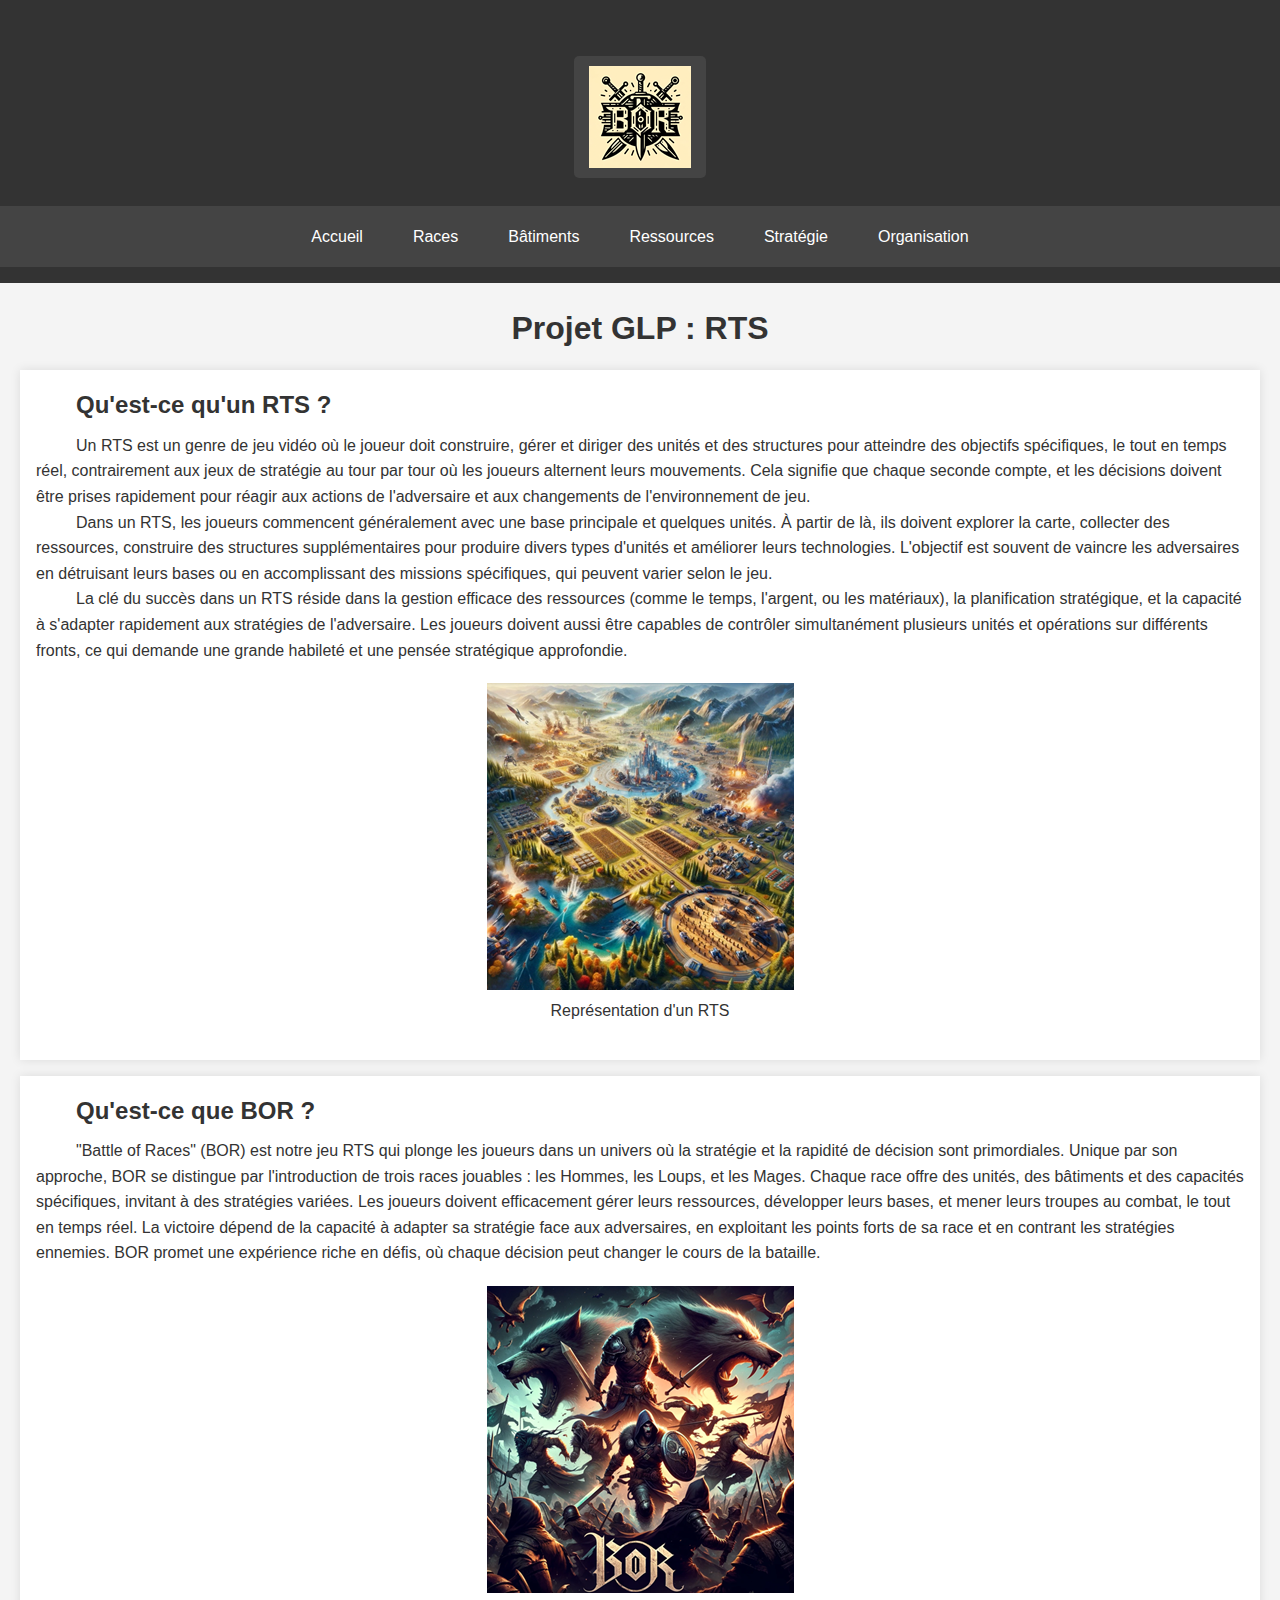
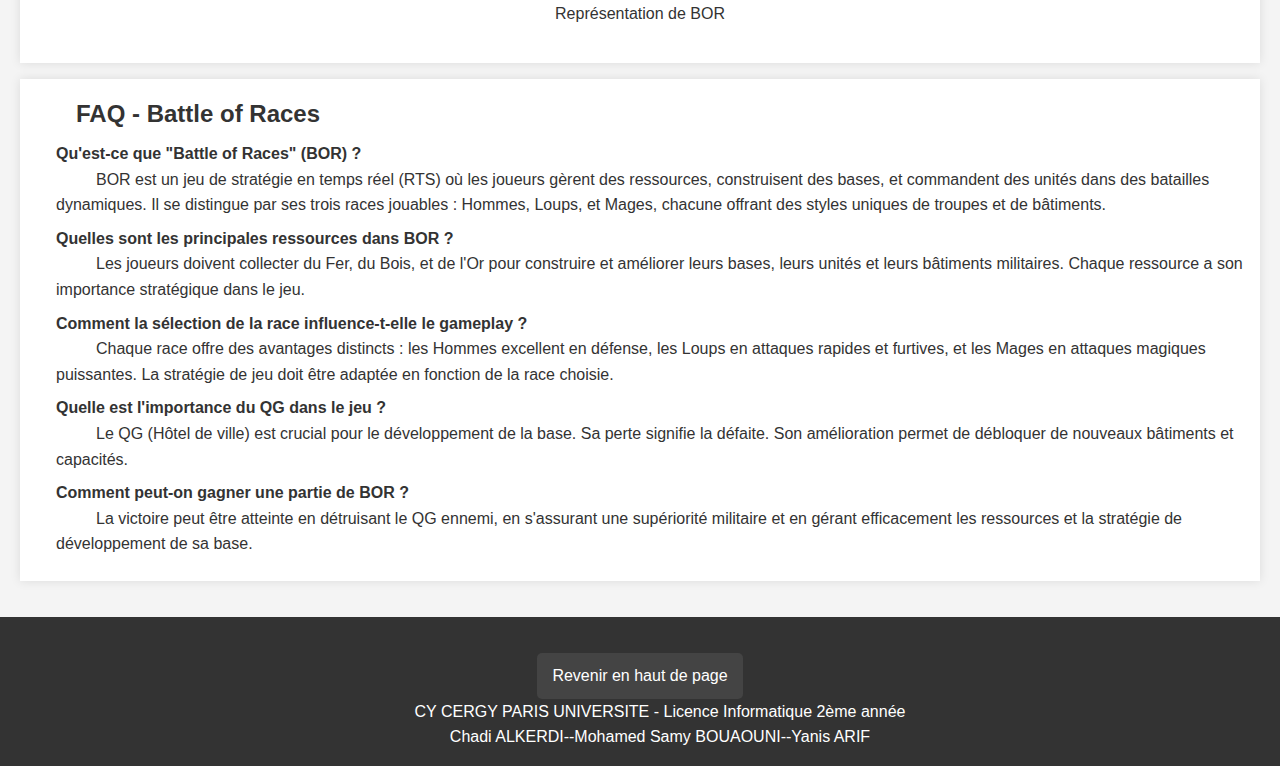
<file: index.html>
<!DOCTYPE html>
<html lang="fr">
<head>
    <meta charset="UTF-8"/>
    <meta name="viewport" content="width=device-width, initial-scale=1.0"/>
    <link rel="icon" type="image/png" href="logoOnglet.png"/>
    <link rel="stylesheet" href="style.css"/>
    <title>RTS</title>
</head>
<body>
    <header id="hautPage">
        <figure>
            <a class="logoprincipale" href="index.html">
                <img src="images/logoJeu.png" alt="Logo du jeu"/>
            </a>
        </figure>
        <nav>   
            <ul>
                <li><a href="index.html">Accueil</a></li>
                <li><a href="pageRaces.html">Races</a></li>
                <li><a href="pageBatiments.html">Bâtiments</a></li>
                <li><a href="pageRessources.html">Ressources</a></li>
                <li><a href="pageStrategie.html">Stratégie</a></li>
                <li><a href="pageOrganisation.html">Organisation</a></li>
            </ul>
        </nav>

        
    </header>

    <main>
        <h1 class="titreprincipale">Projet GLP : RTS</h1>
    <section>   
        <h2>Qu'est-ce qu'un RTS ?</h2>
        <p>Un RTS est un genre de jeu vidéo où le joueur doit construire, gérer et diriger des unités et des structures pour atteindre des objectifs spécifiques, le tout en temps réel, contrairement aux jeux de stratégie au tour par tour où les joueurs alternent leurs mouvements. Cela signifie que chaque seconde compte, et les décisions doivent être prises rapidement pour réagir aux actions de l'adversaire et aux changements de l'environnement de jeu.</p>
        <p>Dans un RTS, les joueurs commencent généralement avec une base principale et quelques unités. À partir de là, ils doivent explorer la carte, collecter des ressources, construire des structures supplémentaires pour produire divers types d'unités et améliorer leurs technologies. L'objectif est souvent de vaincre les adversaires en détruisant leurs bases ou en accomplissant des missions spécifiques, qui peuvent varier selon le jeu.</p>
        <p>La clé du succès dans un RTS réside dans la gestion efficace des ressources (comme le temps, l'argent, ou les matériaux), la planification stratégique, et la capacité à s'adapter rapidement aux stratégies de l'adversaire. Les joueurs doivent aussi être capables de contrôler simultanément plusieurs unités et opérations sur différents fronts, ce qui demande une grande habileté et une pensée stratégique approfondie.</p>
        
        <figure>
            <img src="images/rtsMenu.png" alt="Représentation RTS"/>
            <figcaption>Représentation d'un RTS</figcaption>
        </figure>
    </section>


    <section>
        <h2>Qu'est-ce que BOR ?</h2>
        <p>"Battle of Races" (BOR) est notre jeu RTS qui plonge les joueurs dans un univers où la stratégie et la rapidité de décision sont primordiales. Unique par son approche, BOR se distingue par l'introduction de trois races jouables : les Hommes, les Loups, et les Mages. Chaque race offre des unités, des bâtiments et des capacités spécifiques, invitant à des stratégies variées. Les joueurs doivent efficacement gérer leurs ressources, développer leurs bases, et mener leurs troupes au combat, le tout en temps réel. La victoire dépend de la capacité à adapter sa stratégie face aux adversaires, en exploitant les points forts de sa race et en contrant les stratégies ennemies. BOR promet une expérience riche en défis, où chaque décision peut changer le cours de la bataille.</p>
        <figure>
            <img src="images/borMenu.png" alt="Représentation de BOR"/>
            <figcaption>Représentation de BOR</figcaption>
        </figure>
    </section>

    <section>
        <h2>FAQ - Battle of Races</h2>
    <ul>
        <li><strong>Qu'est-ce que "Battle of Races" (BOR) ?</strong>
            <p>BOR est un jeu de stratégie en temps réel (RTS) où les joueurs gèrent des ressources, construisent des bases, et commandent des unités dans des batailles dynamiques. Il se distingue par ses trois races jouables : Hommes, Loups, et Mages, chacune offrant des styles uniques de troupes et de bâtiments.</p>
        </li>
        <li><strong>Quelles sont les principales ressources dans BOR ?</strong>
            <p>Les joueurs doivent collecter du Fer, du Bois, et de l'Or pour construire et améliorer leurs bases, leurs unités et leurs bâtiments militaires. Chaque ressource a son importance stratégique dans le jeu.</p>
        </li>
        <li><strong>Comment la sélection de la race influence-t-elle le gameplay ?</strong>
            <p>Chaque race offre des avantages distincts : les Hommes excellent en défense, les Loups en attaques rapides et furtives, et les Mages en attaques magiques puissantes. La stratégie de jeu doit être adaptée en fonction de la race choisie.</p>
        </li>
        <li><strong>Quelle est l'importance du QG dans le jeu ?</strong>
            <p>Le QG (Hôtel de ville) est crucial pour le développement de la base. Sa perte signifie la défaite. Son amélioration permet de débloquer de nouveaux bâtiments et capacités.</p>
        </li>
        <li><strong>Comment peut-on gagner une partie de BOR ?</strong>
            <p>La victoire peut être atteinte en détruisant le QG ennemi, en s'assurant une supériorité militaire et en gérant efficacement les ressources et la stratégie de développement de sa base.</p>
        </li>
    </ul>
    </section>


    </main>

    <footer>
        <a href="#hautPage">Revenir en haut de page</a>
        <p>CY CERGY PARIS UNIVERSITE - Licence Informatique 2ème année</p>
        <p>Chadi ALKERDI--Mohamed Samy BOUAOUNI--Yanis ARIF</p>
    </footer>

</body>
</html>
</file>
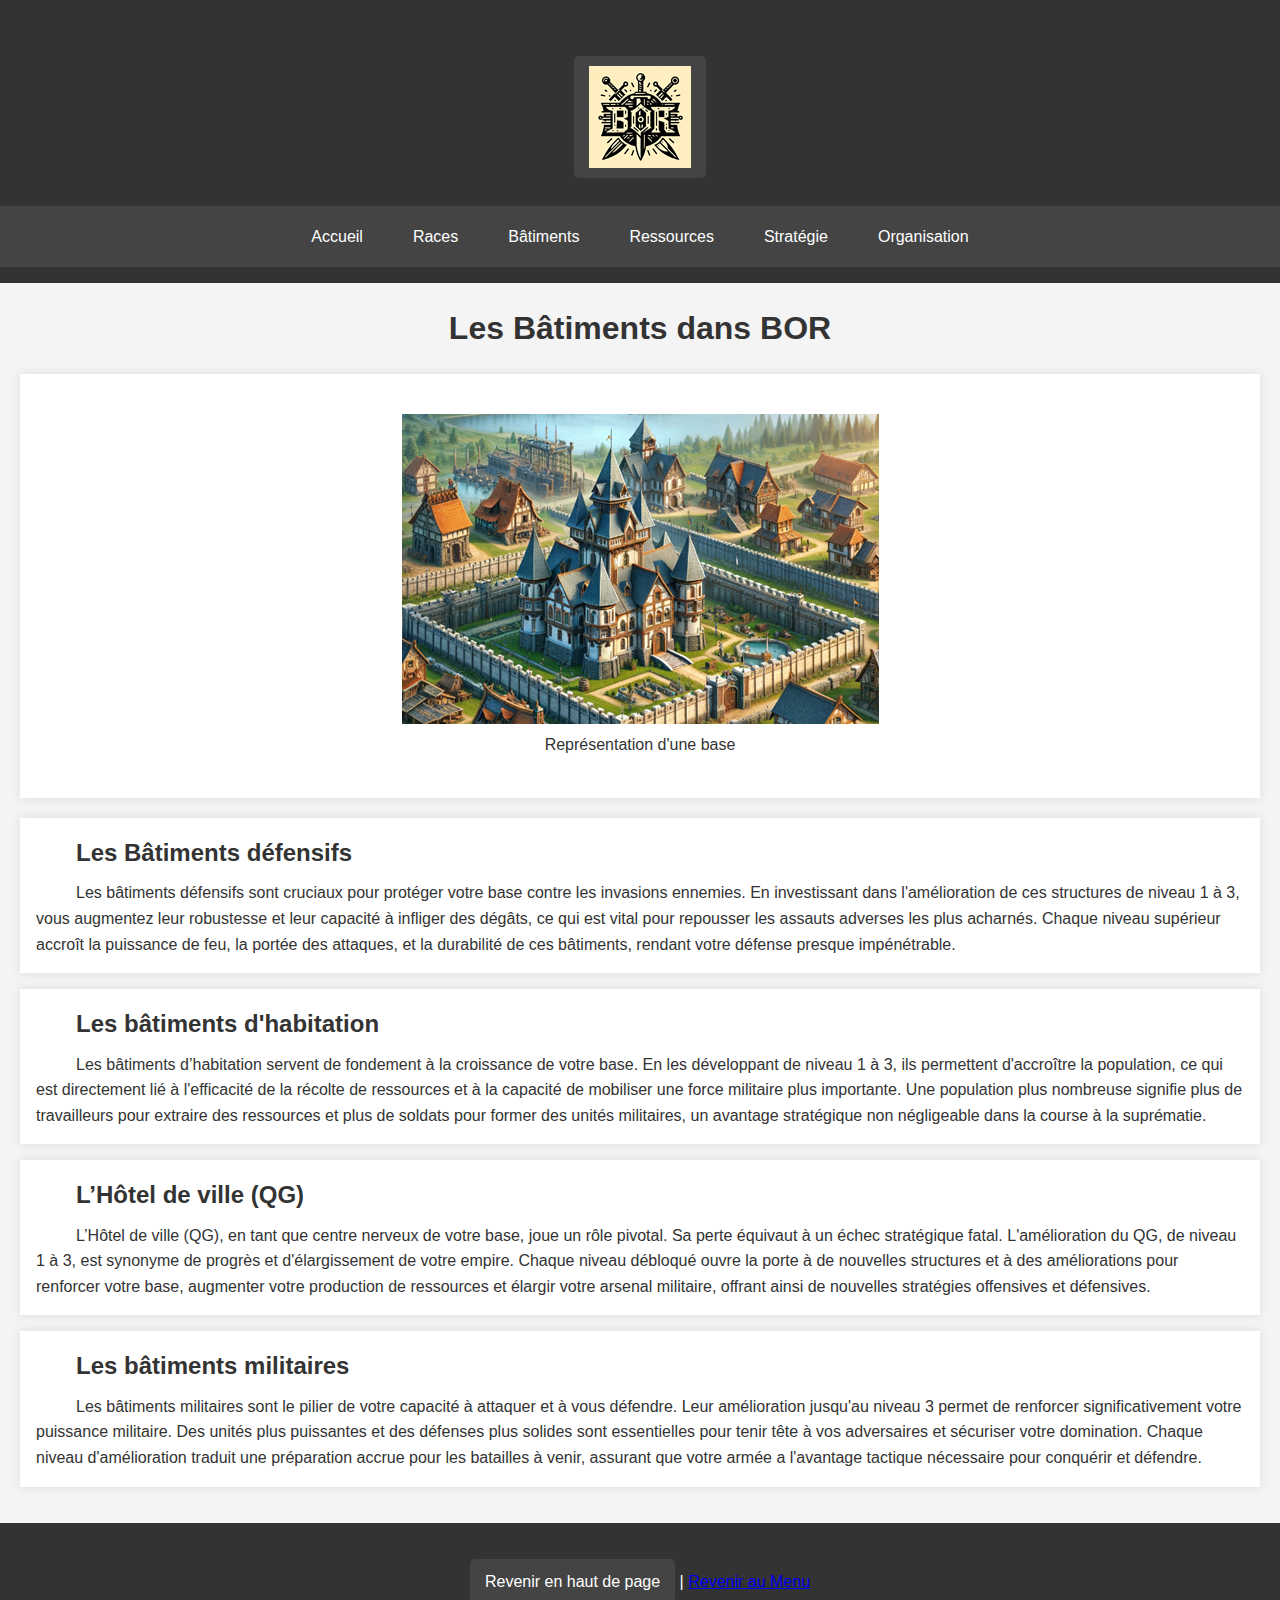
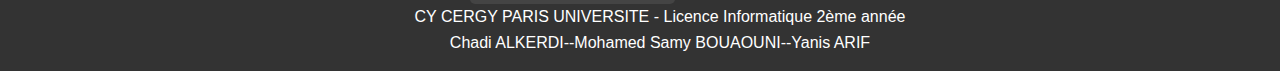
<file: pageBatiments.html>
<!DOCTYPE html>
<html lang="fr">
<head>
    <meta charset="UTF-8"/>
    <meta name="viewport" content="width=device-width, initial-scale=1.0"/>
    <link rel="icon" type="image/png" href="logoOnglet.png" />
    <link rel="stylesheet" href="style.css" />
    <title>RTS</title>
</head>

<body>
    

    <header id="hautPage">
        <figure>
            <a class="logoprincipale" href="index.html">
            <img src="images/logoJeu.png" alt="Logo du jeu"/>
            </a>
        </figure>
        
        <nav>   
            <ul>
                <li><a href="index.html">Accueil</a></li>
                <li><a href="pageRaces.html">Races</a></li>
                <li><a href="pageBatiments.html">Bâtiments</a></li>
                <li><a href="pageRessources.html">Ressources</a></li>
                <li><a href="pageStrategie.html">Stratégie</a></li>
                <li><a href="pageOrganisation.html">Organisation</a></li>
            </ul>
        </nav>

        
        

    </header>

    <main>
        <h1 class="titreprincipale">Les Bâtiments dans BOR</h1>
        <div>
            <figure>
                <img src="images/base.png" alt="Représentation d'une base"/>
                <figcaption>Représentation d'une base</figcaption>
            </figure>
        </div>

        <section>
            <h2>Les Bâtiments défensifs</h2>
            <p>Les bâtiments défensifs sont cruciaux pour protéger votre base contre les invasions ennemies.
                 En investissant dans l'amélioration de ces structures de niveau 1 à 3, vous augmentez leur
                  robustesse et leur capacité à infliger des dégâts, ce qui est vital pour repousser les assauts 
                  adverses les plus acharnés. Chaque niveau supérieur accroît la puissance de feu, la portée des
                   attaques, et la durabilité de ces bâtiments, rendant votre défense presque impénétrable.</p>
            
        </section>

        <section>
            <h2>Les bâtiments d'habitation</h2>
            <p>Les bâtiments d’habitation servent de fondement à la croissance de votre base. En les développant de niveau 1 à 3,
                 ils permettent d'accroître la population, ce qui est directement lié à l'efficacité de la récolte de ressources 
                 et à la capacité de mobiliser une force militaire plus importante. Une population plus nombreuse signifie plus de
                  travailleurs pour extraire des ressources et plus de soldats pour former des unités militaires, un avantage stratégique
                   non négligeable dans la course à la suprématie.</p>
          
        </section>

        <section>
            <h2>L’Hôtel de ville (QG)</h2>
            <p>
                L’Hôtel de ville (QG), en tant que centre nerveux de votre base, joue un rôle pivotal. Sa perte équivaut à un échec stratégique fatal.
                 L'amélioration du QG, de niveau 1 à 3, est synonyme de progrès et d'élargissement de votre empire. Chaque niveau débloqué ouvre la porte 
                 à de nouvelles structures et à des améliorations pour renforcer votre base, augmenter votre production de ressources et élargir votre arsenal
                  militaire, offrant ainsi de nouvelles stratégies offensives et défensives.
            </p>
        </section>

        <section>
            <h2>Les bâtiments militaires</h2>
            <p>Les bâtiments militaires sont le pilier de votre capacité à attaquer et à vous défendre. Leur amélioration jusqu'au niveau 3 permet de renforcer significativement 
                votre puissance militaire. Des unités plus puissantes et des défenses plus solides sont essentielles pour tenir tête à vos adversaires et sécuriser votre domination.
                 Chaque niveau d'amélioration traduit une préparation accrue pour les batailles à venir, assurant que votre armée a l'avantage tactique nécessaire pour conquérir et défendre.
                </p>
            
        </section>


    </main>
        
    
    <footer>
        <a href="#hautPage">Revenir en haut de page</a> | <a href="index.html">Revenir au Menu</a>
        <p>CY CERGY PARIS UNIVERSITE - Licence Informatique 2ème année</p>
        <p>Chadi ALKERDI--Mohamed Samy BOUAOUNI--Yanis ARIF</p>
    </footer>
</body>
</html>
</file>
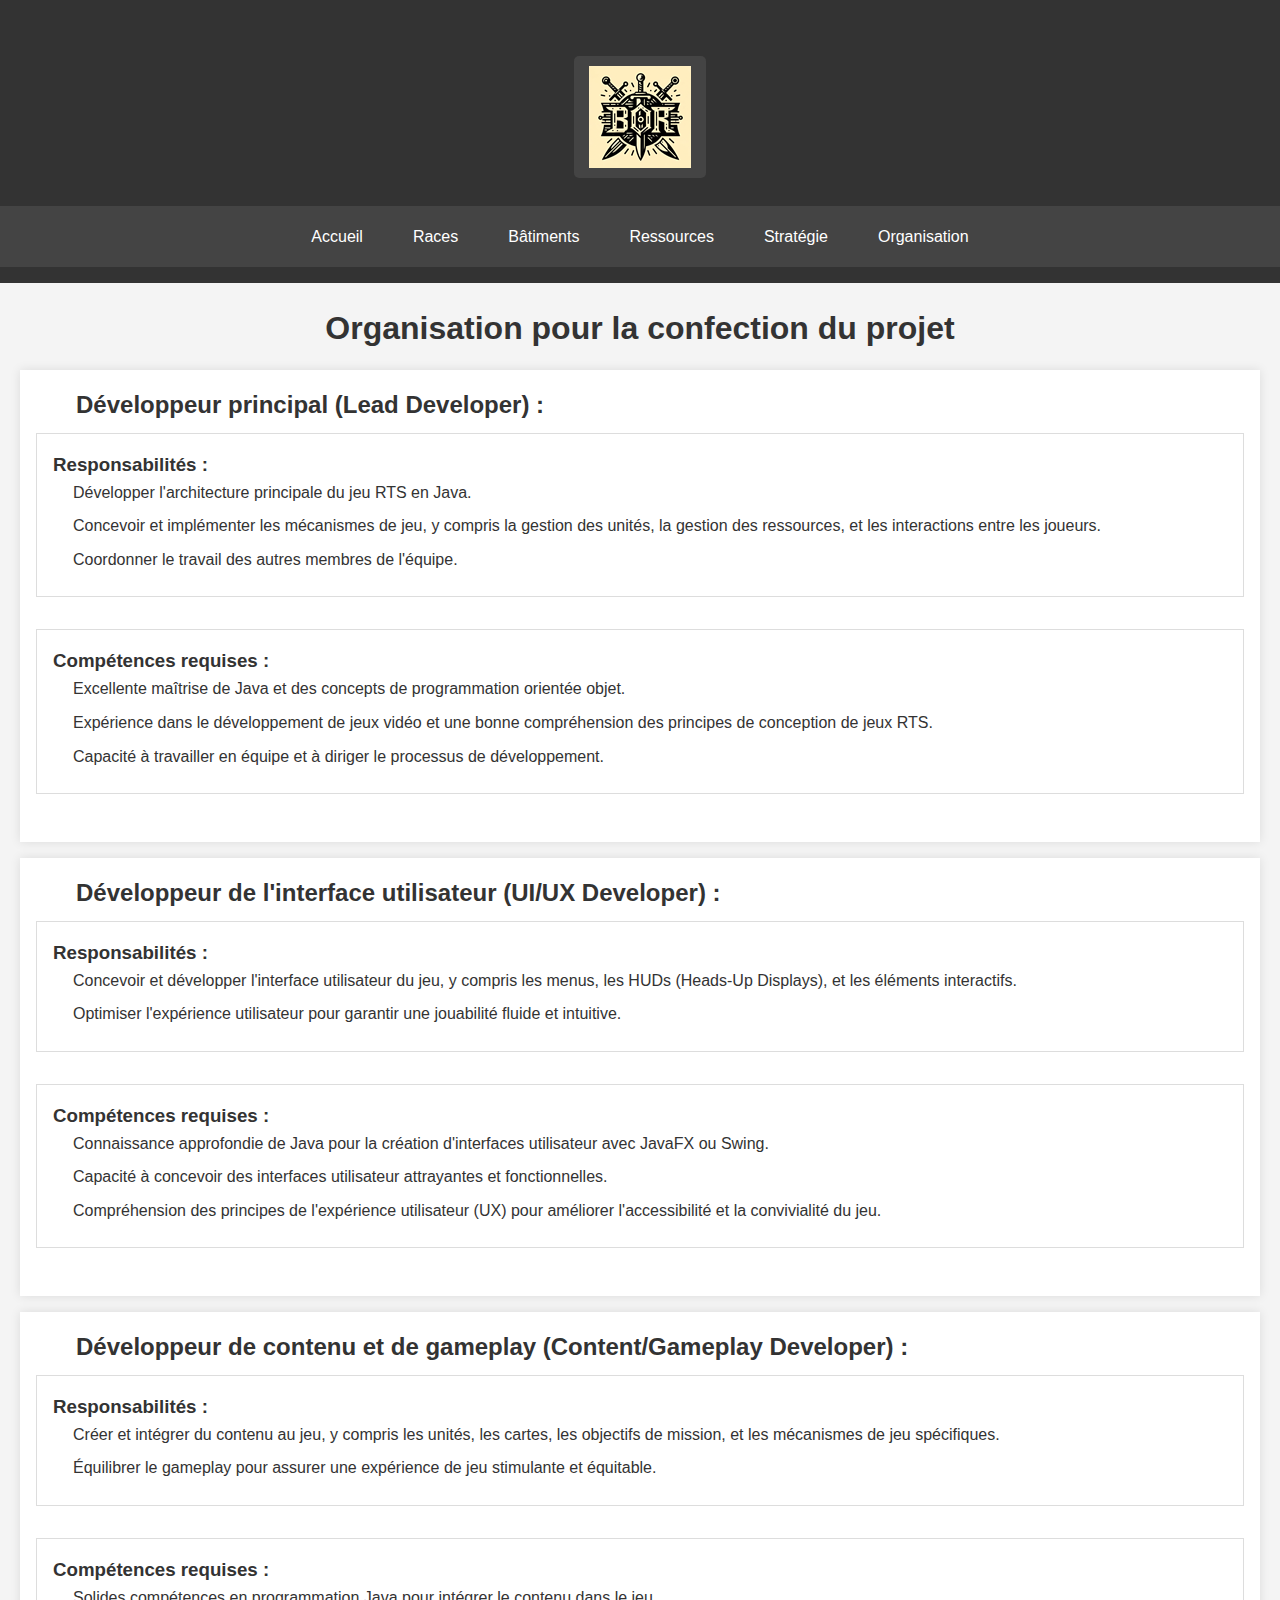
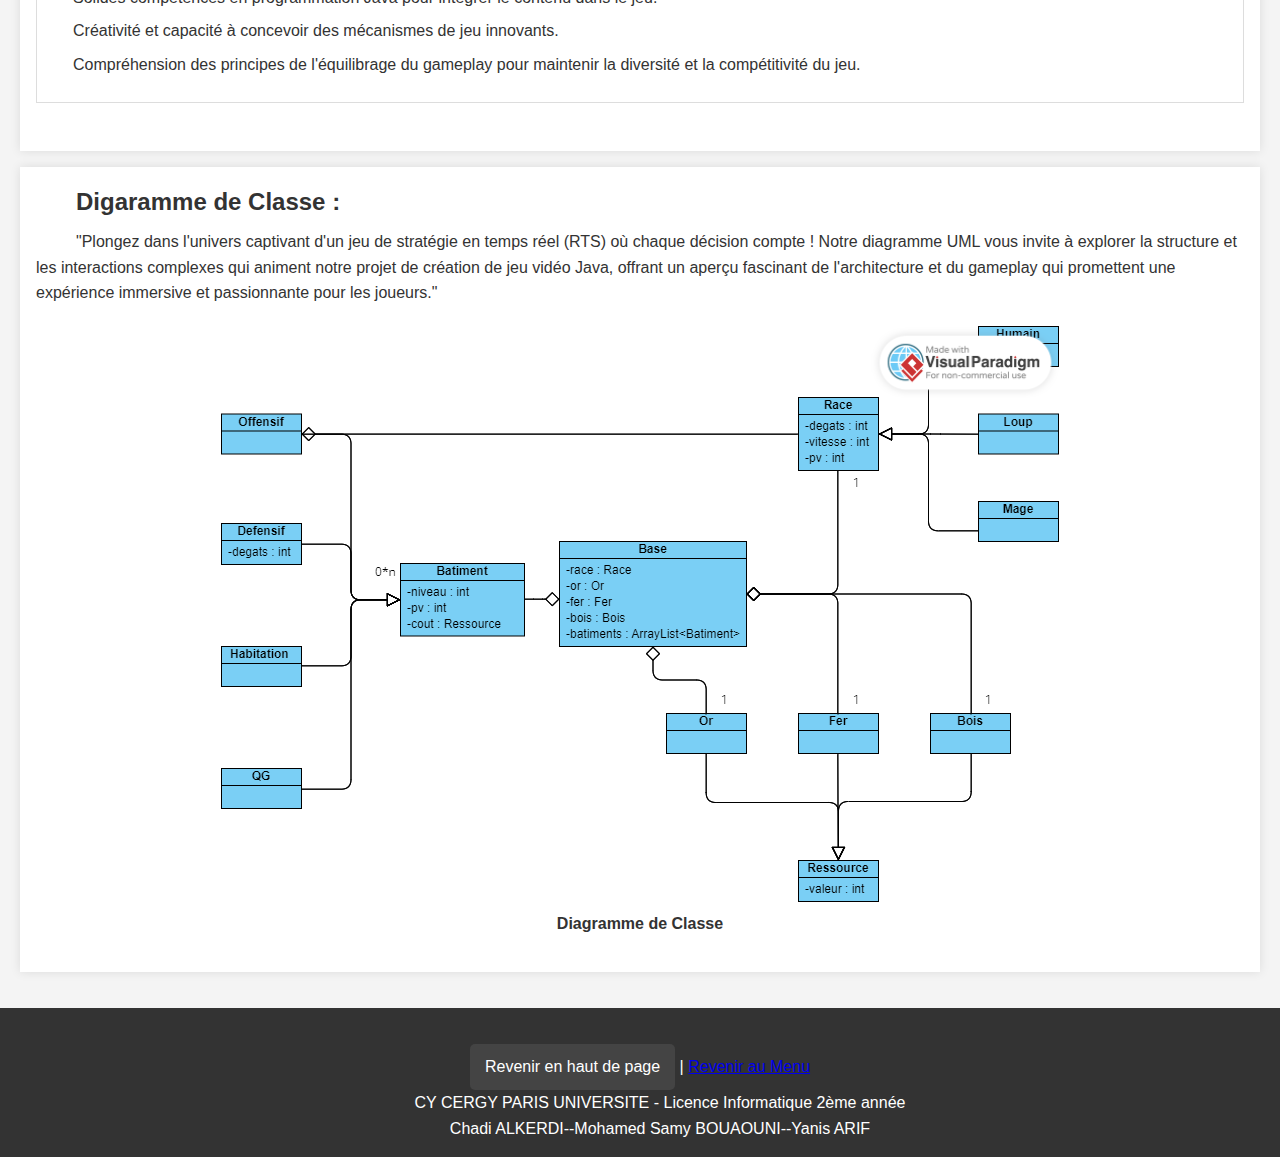
<file: pageOrganisation.html>
<!DOCTYPE html>
<html lang="fr">
<head>
    <meta charset="UTF-8"/>
    <meta name="viewport" content="width=device-width, initial-scale=1.0"/>
    <link rel="stylesheet" href="style.css"/>
    <title>Organnisation</title>
</head>
<body>
    <header id="hautPage">
        <figure>
            <a class="logoprincipale" href="index.html">
            <img src="images/logoJeu.png" alt="Logo du jeu"/>
            </a>
        </figure>     
        

        <nav>   
            <ul>
                <li><a href="index.html">Accueil</a></li>
                <li><a href="pageRaces.html">Races</a></li>
                <li><a href="pageBatiments.html">Bâtiments</a></li>
                <li><a href="pageRessources.html">Ressources</a></li>
                <li><a href="pageStrategie.html">Stratégie</a></li>
                <li><a href="pageOrganisation.html">Organisation</a></li>
            </ul>
        </nav>
        </header>
        <main>
            <h1 class="titreprincipale">Organisation pour la confection du projet</h1>
        <section><h2>Développeur principal (Lead Developer) :</h2>
            <article>
            <h3>Responsabilités :</h3>
        <ul>
    
            <li>Développer l'architecture principale du jeu RTS en Java.</li>
            <li>Concevoir et implémenter les mécanismes de jeu, y compris la gestion des unités, la gestion des ressources, et les interactions entre les joueurs.</li>
            <li>Coordonner le travail des autres membres de l'équipe.</li>
        </ul>
    </article>
    <article>
        <h3>Compétences requises :</h3>
        <ul>
            <li>Excellente maîtrise de Java et des concepts de programmation orientée objet.</li>
            <li>Expérience dans le développement de jeux vidéo et une bonne compréhension des principes de conception de jeux RTS.</li>
            <li>Capacité à travailler en équipe et à diriger le processus de développement.</li>
        </ul></article></section>
        
       <section> <h2>Développeur de l'interface utilisateur (UI/UX Developer) :</h2>
        <article><h3>Responsabilités :</h3>
        <ul>
    
            <li>Concevoir et développer l'interface utilisateur du jeu, y compris les menus, les HUDs (Heads-Up Displays), et les éléments interactifs.</li>
            <li>Optimiser l'expérience utilisateur pour garantir une jouabilité fluide et intuitive.</li>
        </ul></article><article><h3>Compétences requises :</h3>
        <ul>
            <li>Connaissance approfondie de Java pour la création d'interfaces utilisateur avec JavaFX ou Swing.</li>
            <li>Capacité à concevoir des interfaces utilisateur attrayantes et fonctionnelles.</li>
            <li>Compréhension des principes de l'expérience utilisateur (UX) pour améliorer l'accessibilité et la convivialité du jeu.</li>
        </ul></article></section>
       <section> <h2>Développeur de contenu et de gameplay (Content/Gameplay Developer) :</h2>
        <article><h3>Responsabilités :</h3>
        <ul>
            <li>Créer et intégrer du contenu au jeu, y compris les unités, les cartes, les objectifs de mission, et les mécanismes de jeu spécifiques.</li>
            <li>Équilibrer le gameplay pour assurer une expérience de jeu stimulante et équitable.</li>
        </ul>
    </article><article><h3>Compétences requises :</h3>
        <ul>
            <li>Solides compétences en programmation Java pour intégrer le contenu dans le jeu.</li>
            <li>Créativité et capacité à concevoir des mécanismes de jeu innovants.</li>
            <li>Compréhension des principes de l'équilibrage du gameplay pour maintenir la diversité et la compétitivité du jeu.</li>
        </ul></article></section>
        <section>
        <h2>Digaramme de Classe :</h2>
        <p>"Plongez dans l'univers captivant d'un jeu de stratégie en temps réel (RTS) où chaque décision compte ! Notre diagramme UML vous invite à explorer la structure et les interactions complexes 
            qui animent notre projet de création de jeu vidéo Java, offrant un aperçu fascinant de l'architecture et du gameplay qui promettent une expérience immersive et passionnante pour les joueurs."</p>
            <figure>
                <img src="images/diagrammeDeClasse.png" alt="Classe"/>
                <figcaption><strong>Diagramme de Classe</strong></figcaption>
            </figure>
        </section>
    </main>
        
    
    <footer>
        <a href="#hautPage">Revenir en haut de page</a> | <a href="index.html">Revenir au Menu</a>
        <p>CY CERGY PARIS UNIVERSITE - Licence Informatique 2ème année</p>
        <p>Chadi ALKERDI--Mohamed Samy BOUAOUNI--Yanis ARIF</p>
    </footer>

</body>
</html>
</file>
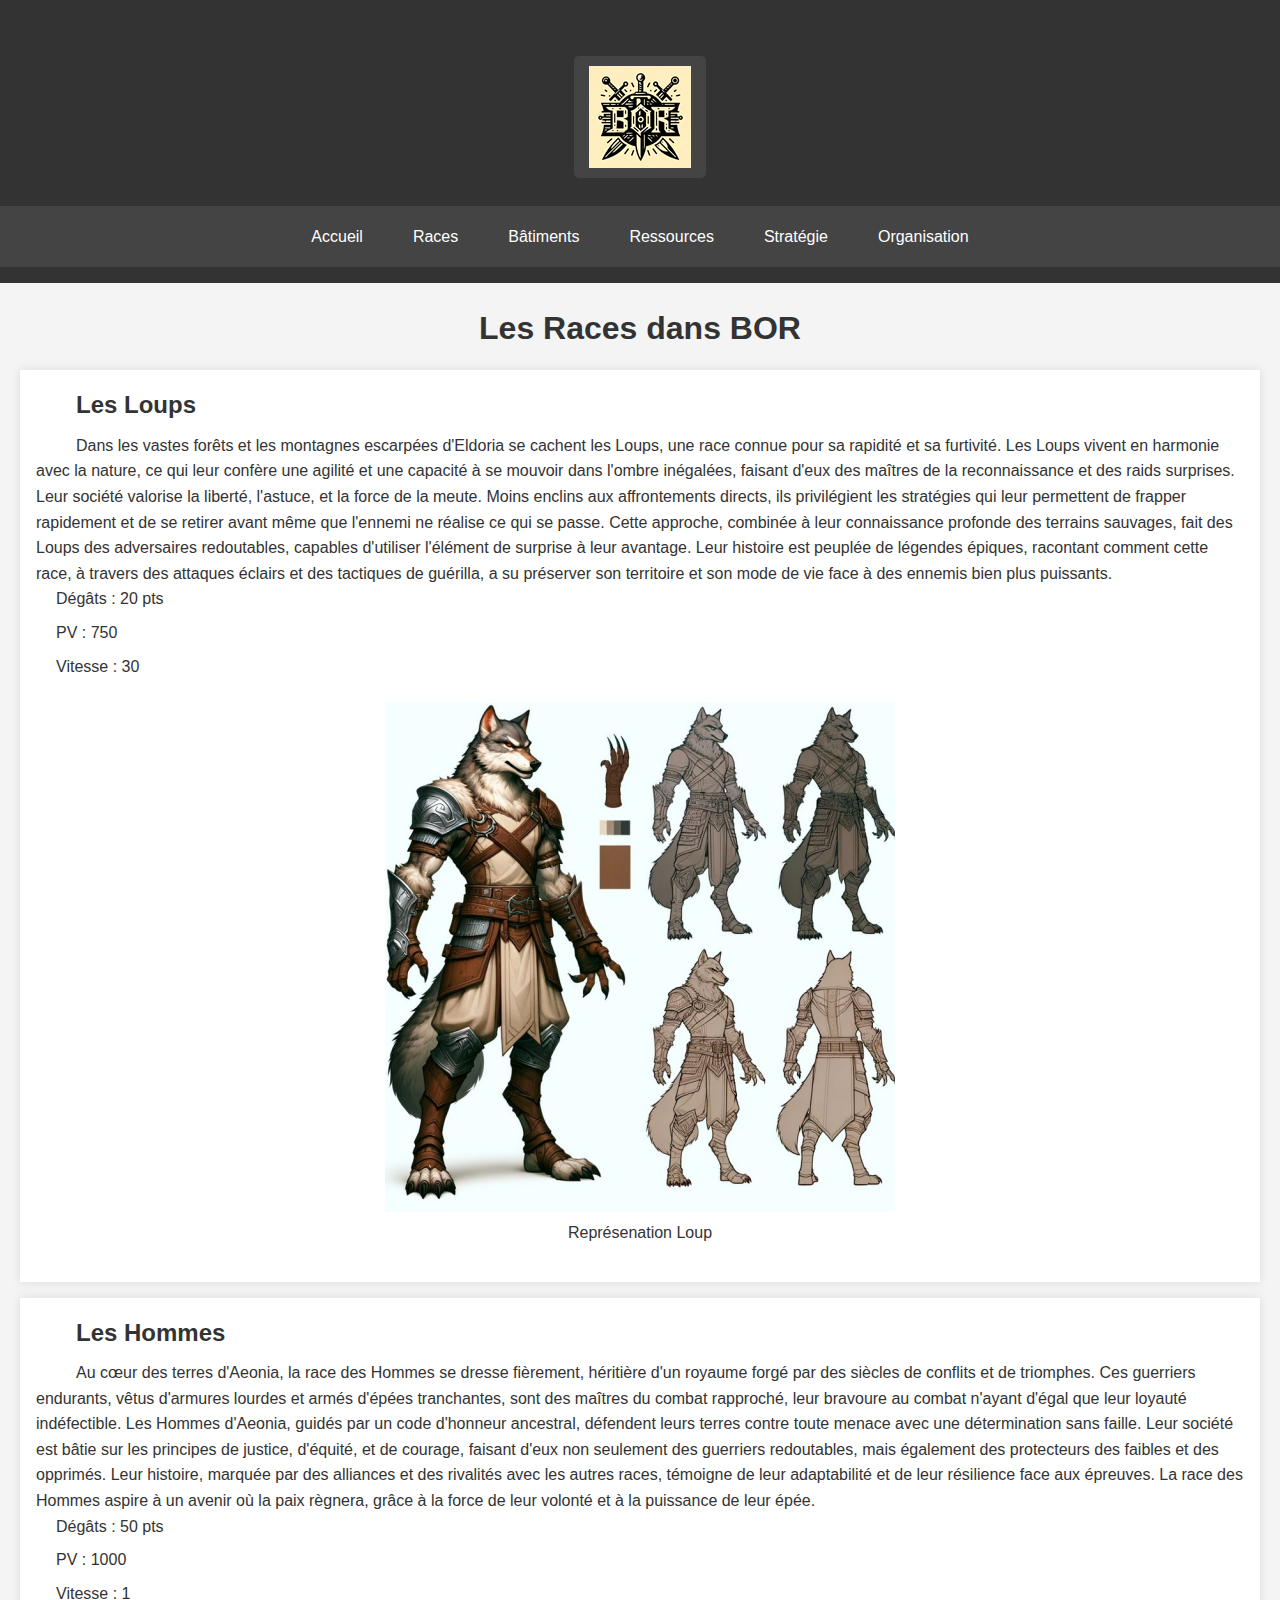
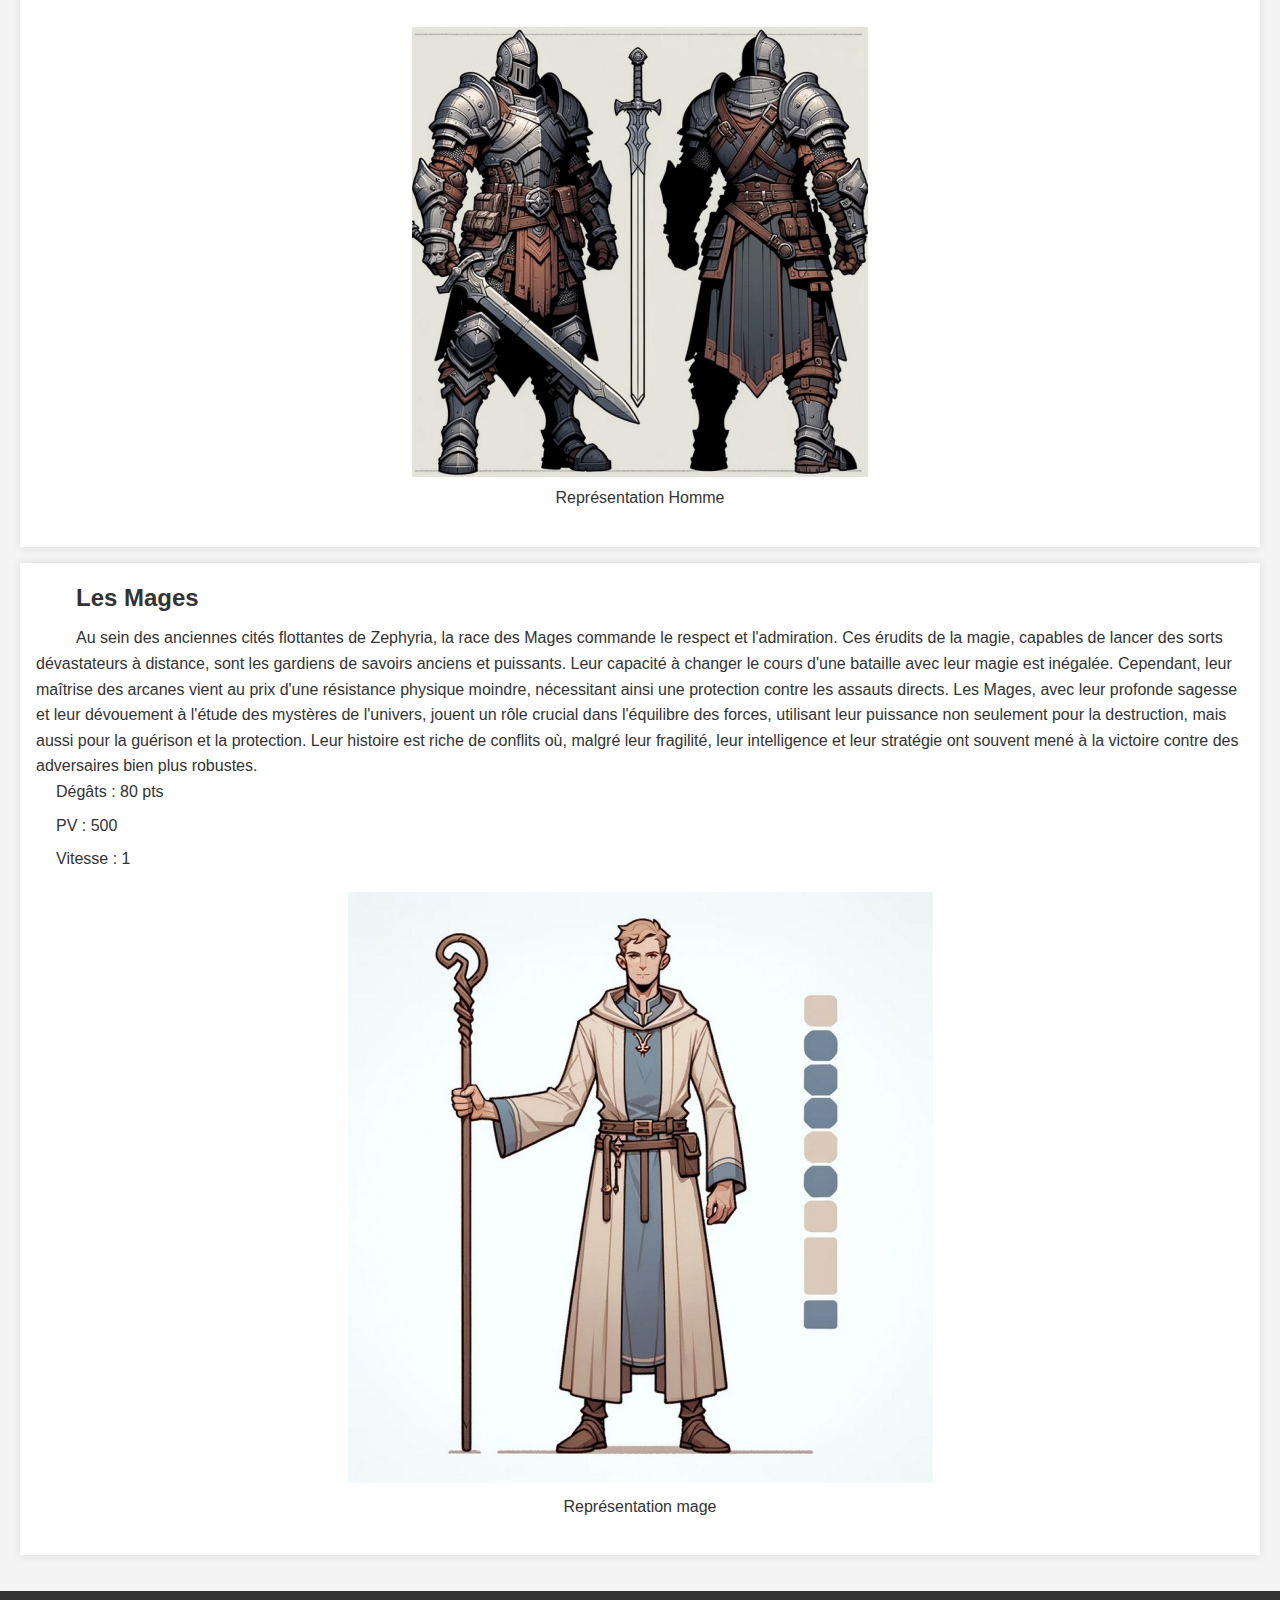
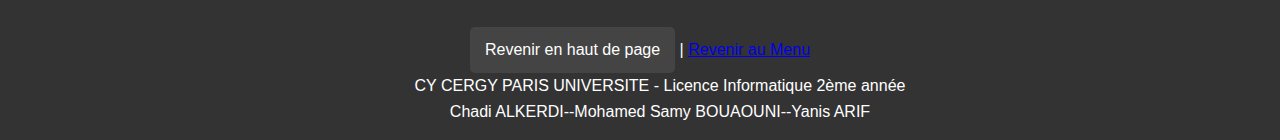
<file: pageRaces.html>
<!DOCTYPE html>
<html lang="fr">
<head>
    <meta charset="UTF-8"/>
    <meta name="viewport" content="width=device-width, initial-scale=1.0"/>
    <link rel="icon" type="image/png" href="logoOnglet.png"/>
    <link rel="stylesheet" href="style.css"/>
    <title>Races</title>
</head>

<body>

    <header id="hautPage">
        <figure>
            <a class = "logoprincipale" href="index.html">
            <img src="images/logoJeu.png" alt="Logo du jeu"/>
            </a>
        </figure>

        <nav>   
            <ul>
                <li><a href="index.html">Accueil</a></li>
                <li><a href="pageRaces.html">Races</a></li>
                <li><a href="pageBatiments.html">Bâtiments</a></li>
                <li><a href="pageRessources.html">Ressources</a></li>
                <li><a href="pageStrategie.html">Stratégie</a></li>
                <li><a href="pageOrganisation.html">Organisation</a></li>
            </ul>
        </nav>

    </header>


    <main>
        <h1 class="titreprincipale">Les Races dans BOR </h1>
        <section>
            <h2>Les Loups</h2>
            <p>Dans les vastes forêts et les montagnes escarpées d'Eldoria se cachent les Loups, une race connue pour sa rapidité et sa furtivité.
                 Les Loups vivent en harmonie avec la nature, ce qui leur confère une agilité et une capacité à se mouvoir dans l'ombre inégalées, 
                 faisant d'eux des maîtres de la reconnaissance et des raids surprises. Leur société valorise la liberté, l'astuce, et la force de 
                 la meute. Moins enclins aux affrontements directs, ils privilégient les stratégies qui leur permettent de frapper rapidement et de 
                 se retirer avant même que l'ennemi ne réalise ce qui se passe. Cette approche, combinée à leur connaissance profonde des terrains sauvages,
                  fait des Loups des adversaires redoutables, capables d'utiliser l'élément de surprise à leur avantage. Leur histoire est peuplée de légendes 
                  épiques, racontant comment cette race, à travers des attaques éclairs et des tactiques de guérilla, a su préserver son territoire et son mode 
                  de vie face à des ennemis bien plus puissants.</p>
            
            <ul>
                <li>Dégâts : 20 pts</li>
                <li>PV : 750</li>
                <li>Vitesse : 30</li>
            </ul>

            <figure>
            <img src="images/loup.png" alt="Représenation Loup"/>
            <figcaption>Représenation Loup</figcaption>
            </figure>
        </section>

        <section>
            <h2>Les Hommes</h2>
            <p>
                Au cœur des terres d'Aeonia, la race des Hommes se dresse fièrement, héritière d'un royaume forgé par des siècles de conflits et de triomphes. 
                Ces guerriers endurants, vêtus d'armures lourdes et armés d'épées tranchantes, sont des maîtres du combat rapproché, leur bravoure au combat 
                n'ayant d'égal que leur loyauté indéfectible. Les Hommes d'Aeonia, guidés par un code d'honneur ancestral, défendent leurs terres contre toute 
                menace avec une détermination sans faille. Leur société est bâtie sur les principes de justice, d'équité, et de courage, faisant d'eux non seulement 
                des guerriers redoutables, mais également des protecteurs des faibles et des opprimés. Leur histoire, marquée par des alliances et des rivalités avec 
                les autres races, témoigne de leur adaptabilité et de leur résilience face aux épreuves. La race des Hommes aspire à un avenir où la paix règnera, grâce
                 à la force de leur volonté et à la puissance de leur épée.
            </p>


                <ul>
                    <li>Dégâts : 50 pts</li>
                    <li>PV : 1000</li>
                    <li>Vitesse : 1</li>
                </ul>
            
            <figure>
                <img src="images/homme.png" alt="Représentation Homme"/>
                <figcaption>Représentation Homme</figcaption>
            </figure>

        </section>

        <section>
            <h2>Les Mages</h2>
            <p> Au sein des anciennes cités flottantes de Zephyria, la race des Mages commande le respect et l'admiration. Ces érudits de la magie,
                 capables de lancer des sorts dévastateurs à distance, sont les gardiens de savoirs anciens et puissants. Leur capacité à changer le
                  cours d'une bataille avec leur magie est inégalée. Cependant, leur maîtrise des arcanes vient au prix d'une résistance physique moindre, 
                  nécessitant ainsi une protection contre les assauts directs. Les Mages, avec leur profonde sagesse et leur dévouement à l'étude des mystères
                   de l'univers, jouent un rôle crucial dans l'équilibre des forces, utilisant leur puissance non seulement pour la destruction, 
                   mais aussi pour la guérison et la protection. Leur histoire est riche de conflits où, malgré leur fragilité, leur intelligence et
                    leur stratégie ont souvent mené à la victoire contre des adversaires bien plus robustes.</p>
                <ul>
                    <li>Dégâts : 80 pts</li>
                    <li>PV : 500</li>
                    <li>Vitesse : 1</li>
                </ul>
            
            <figure>
                <img src="images/mage.png" alt="Représentation mage"/>
                <figcaption>Représentation mage</figcaption>
            </figure>

        </section>



    </main>


    <footer>
        <a href="#hautPage">Revenir en haut de page</a> | <a href="index.html">Revenir au Menu</a>
        <p>CY CERGY PARIS UNIVERSITE - Licence Informatique 2ème année</p>
        <p>Chadi ALKERDI--Mohamed Samy BOUAOUNI--Yanis ARIF</p>
    </footer>


</body>
</html>
</file>
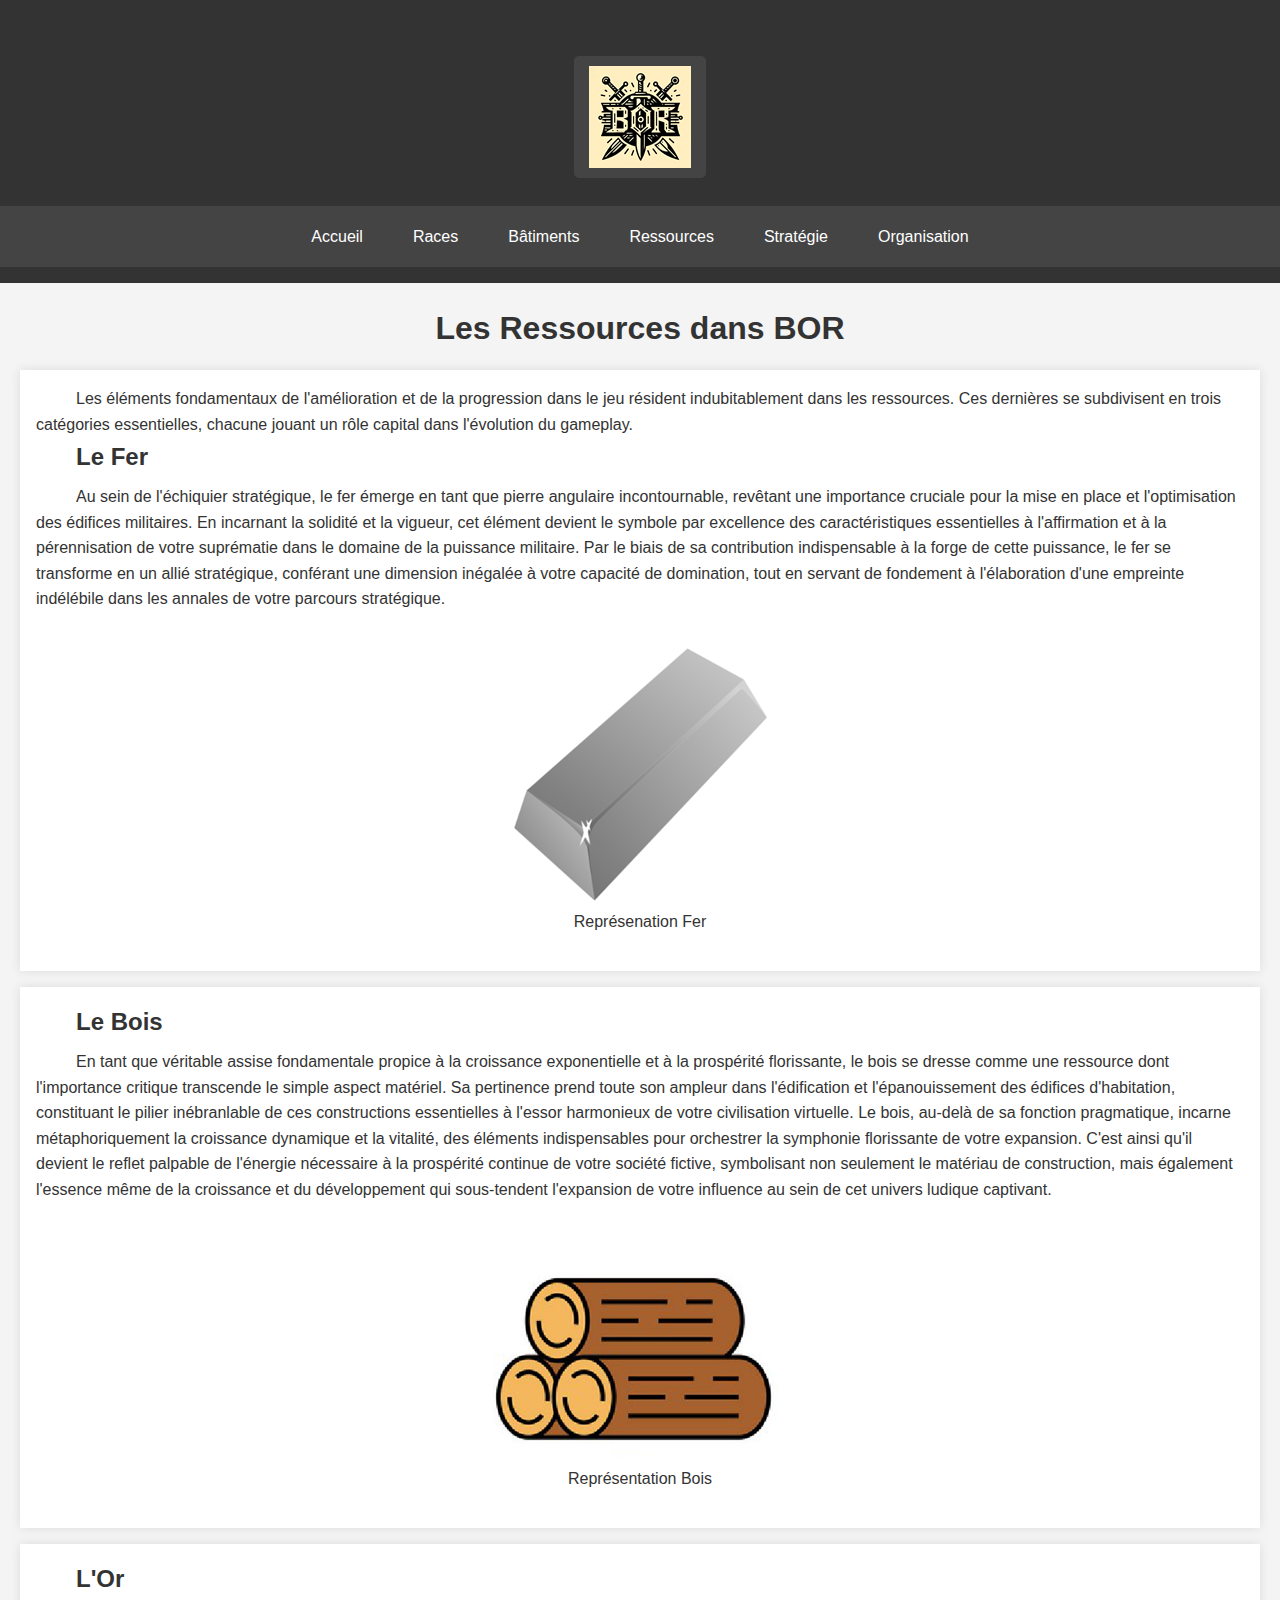
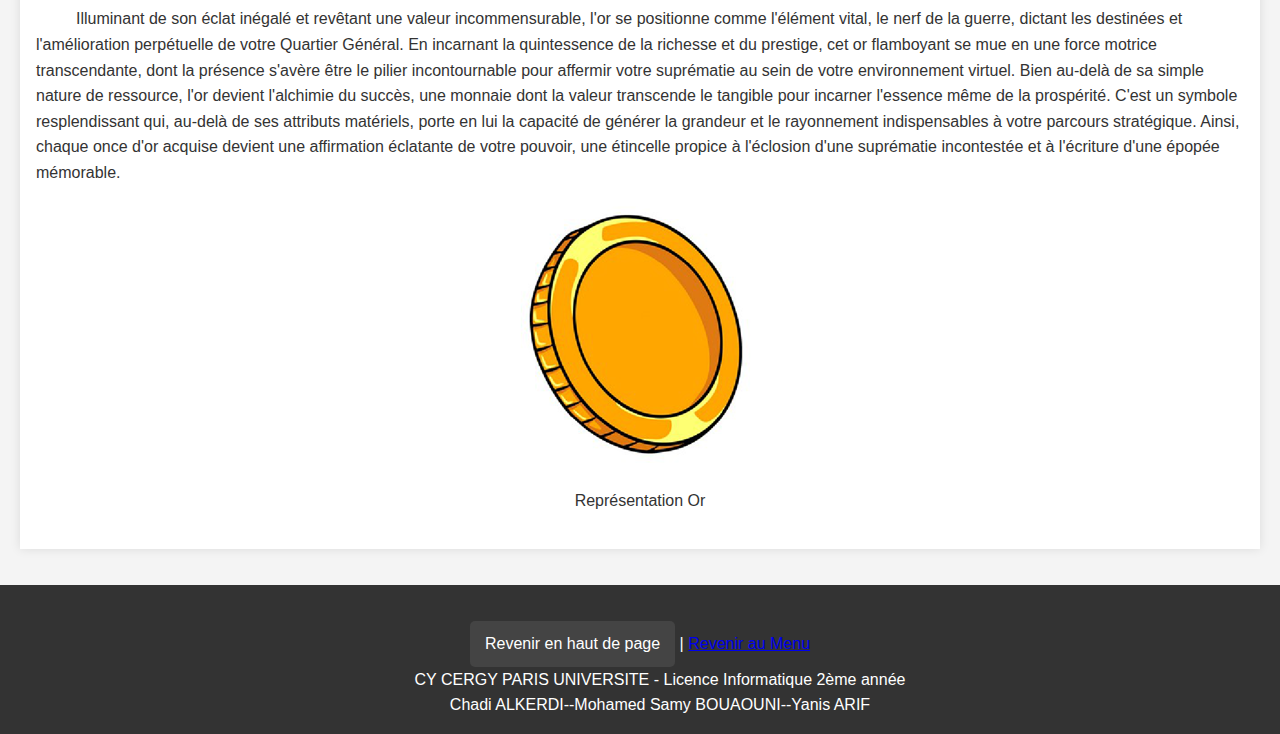
<file: pageRessources.html>
<!DOCTYPE html>
<html lang="fr">
<head>
    <meta charset="UTF-8"/>
    <meta name="viewport" content="width=device-width, initial-scale=1.0"/>
    <link rel="icon" type="image/png" href="logoOnglet.png" />
    <link rel="stylesheet" href="style.css" />
    <title>RTS</title>
</head>

<body>

    <header id="hautPage">
        <figure>
            <a href="index.html" class="logoprincipale">
            <img src="images/logoJeu.png" alt="Logo du jeu"/>
            </a>
        </figure>
        <nav>   
            <ul>
                <li><a href="index.html">Accueil</a></li>
                <li><a href="pageRaces.html">Races</a></li>
                <li><a href="pageBatiments.html">Bâtiments</a></li>
                <li><a href="pageRessources.html">Ressources</a></li>
                <li><a href="pageStrategie.html">Stratégie</a></li>
                <li><a href="pageOrganisation.html">Organisation</a></li>
            </ul>
        </nav>


    </header>


    <main>

        <h1 class="titreprincipale">Les Ressources dans BOR </h1>
        <section>
            <p>
            Les éléments fondamentaux de l'amélioration et de la progression dans le jeu résident indubitablement dans les ressources. Ces dernières se subdivisent en trois catégories essentielles, chacune jouant un rôle capital dans l'évolution du gameplay.</p>
            <h2>Le Fer</h2>

            <p>Au sein de l'échiquier stratégique, le fer émerge en tant que pierre angulaire incontournable, revêtant une importance cruciale pour la mise en place et l'optimisation des édifices militaires. En incarnant la solidité et la vigueur, cet élément devient le symbole par excellence des caractéristiques essentielles à l'affirmation et à la pérennisation de votre suprématie dans le domaine de la puissance militaire. Par le biais de sa contribution indispensable à la forge de cette puissance, le fer se transforme en un allié stratégique, conférant une dimension inégalée à votre capacité de domination, tout en servant de fondement à l'élaboration d'une empreinte indélébile dans les annales de votre parcours stratégique.</p>

            <figure>
            <img src="images/fer.png" alt="Représenation Fer"/>
            <figcaption>Représenation Fer</figcaption>
            </figure>
        </section>

        <section>
            <h2>Le Bois</h2>
            <p>
                En tant que véritable assise fondamentale propice à la croissance exponentielle et à la prospérité florissante, le bois se dresse comme une ressource dont l'importance critique transcende le simple aspect matériel. Sa pertinence prend toute son ampleur dans l'édification et l'épanouissement des édifices d'habitation, constituant le pilier inébranlable de ces constructions essentielles à l'essor harmonieux de votre civilisation virtuelle.

                Le bois, au-delà de sa fonction pragmatique, incarne métaphoriquement la croissance dynamique et la vitalité, des éléments indispensables pour orchestrer la symphonie florissante de votre expansion. C'est ainsi qu'il devient le reflet palpable de l'énergie nécessaire à la prospérité continue de votre société fictive, symbolisant non seulement le matériau de construction, mais également l'essence même de la croissance et du développement qui sous-tendent l'expansion de votre influence au sein de cet univers ludique captivant.
            </p>

            
            <figure>
                <img src="images/bois.png" alt="Représentation Bois"/>
                <figcaption>Représentation Bois</figcaption>
            </figure>

        </section>

        <section>
            <h2>L'Or</h2>
            <p> Illuminant de son éclat inégalé et revêtant une valeur incommensurable, l'or se positionne comme l'élément vital, le nerf de la guerre, dictant les destinées et l'amélioration perpétuelle de votre Quartier Général. En incarnant la quintessence de la richesse et du prestige, cet or flamboyant se mue en une force motrice transcendante, dont la présence s'avère être le pilier incontournable pour affermir votre suprématie au sein de votre environnement virtuel.

            Bien au-delà de sa simple nature de ressource, l'or devient l'alchimie du succès, une monnaie dont la valeur transcende le tangible pour incarner l'essence même de la prospérité. C'est un symbole resplendissant qui, au-delà de ses attributs matériels, porte en lui la capacité de générer la grandeur et le rayonnement indispensables à votre parcours stratégique. Ainsi, chaque once d'or acquise devient une affirmation éclatante de votre pouvoir, une étincelle propice à l'éclosion d'une suprématie incontestée et à l'écriture d'une épopée mémorable.</p>
   
            
            <figure>
                <img src="images/or.png" alt="Représentation Or"/>
                <figcaption>Représentation Or</figcaption>
            </figure>

        </section>



    </main>


    <footer>
        <a href="#hautPage">Revenir en haut de page</a> | <a href="index.html">Revenir au Menu</a>
        <p>CY CERGY PARIS UNIVERSITE - Licence Informatique 2ème année</p>
        <p>Chadi ALKERDI--Mohamed Samy BOUAOUNI--Yanis ARIF</p>
    </footer>
</body>
</html>
</file>
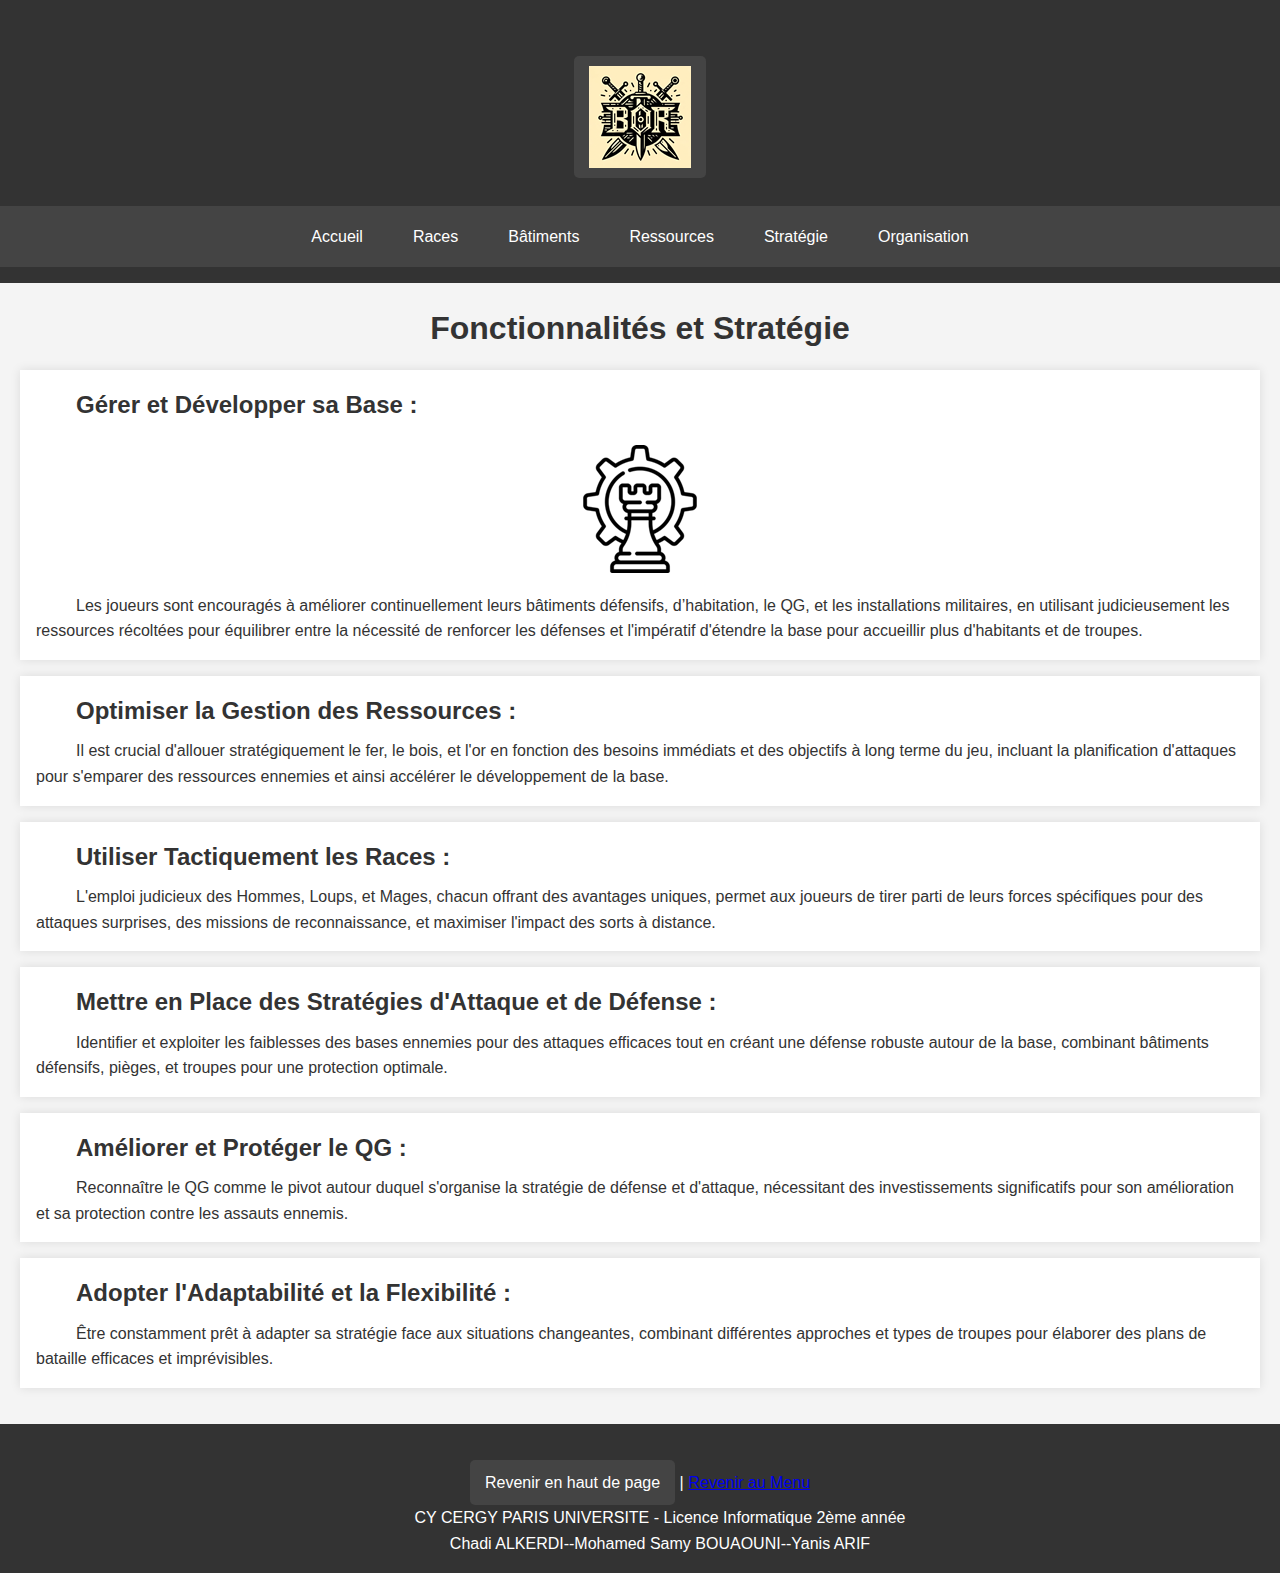
<file: pageStrategie.html>
<!DOCTYPE html>
<html lang="fr">
<head>
    <meta charset="UTF-8"/>
    <meta name="viewport" content="width=device-width, initial-scale=1.0"/>
    <link rel="icon" type="image/png" href="logoOnglet.png"/>
    <link rel="stylesheet" href="style.css"/>
    <title>Fonctionnalités</title>
</head>

<body>
    <header id="hautPage">
        <figure>
            <a class="logoprincipale" href="index.html">
            <img src="images/logoJeu.png" alt="Logo du jeu"/>
            </a>
        </figure>

        <nav>   
            <ul>
                <li><a href="index.html">Accueil</a></li>
                <li><a href="pageRaces.html">Races</a></li>
                <li><a href="pageBatiments.html">Bâtiments</a></li>
                <li><a href="pageRessources.html">Ressources</a></li>
                <li><a href="pageStrategie.html">Stratégie</a></li>
                <li><a href="pageOrganisation.html">Organisation</a></li>
            </ul>
        </nav>

    </header>

    <main>

        <h1 class="titreprincipale">Fonctionnalités et Stratégie </h1>      
        <section>
            <h2>Gérer et Développer sa Base :</h2>
            <figure>
                <img src="images/strategie.png" alt="Représentation stratégie"/>
            </figure>
            <p>Les joueurs sont encouragés à améliorer continuellement leurs bâtiments défensifs, d’habitation, le QG, et les installations militaires, en utilisant judicieusement les ressources récoltées pour équilibrer entre la nécessité de renforcer les défenses et l'impératif d'étendre la base pour accueillir plus d'habitants et de troupes.</p>
        </section>
        <section>
            <h2>Optimiser la Gestion des Ressources :</h2>
            <p>Il est crucial d'allouer stratégiquement le fer, le bois, et l'or en fonction des besoins immédiats et des objectifs à long terme du jeu, incluant la planification d'attaques pour s'emparer des ressources ennemies et ainsi accélérer le développement de la base.</p>
        </section>
        <section>
            <h2>Utiliser Tactiquement les Races :</h2>
            <p>L'emploi judicieux des Hommes, Loups, et Mages, chacun offrant des avantages uniques, permet aux joueurs de tirer parti de leurs forces spécifiques pour des attaques surprises, des missions de reconnaissance, et maximiser l'impact des sorts à distance.</p>
        </section>
        <section>
            <h2>Mettre en Place des Stratégies d'Attaque et de Défense :</h2>
            <p>Identifier et exploiter les faiblesses des bases ennemies pour des attaques efficaces tout en créant une défense robuste autour de la base, combinant bâtiments défensifs, pièges, et troupes pour une protection optimale.</p>
        </section>
        <section>
            <h2>Améliorer et Protéger le QG :</h2>
            <p>Reconnaître le QG comme le pivot autour duquel s'organise la stratégie de défense et d'attaque, nécessitant des investissements significatifs pour son amélioration et sa protection contre les assauts ennemis.</p>
        </section>
        <section>
            <h2>Adopter l'Adaptabilité et la Flexibilité :</h2>
            <p>Être constamment prêt à adapter sa stratégie face aux situations changeantes, combinant différentes approches et types de troupes pour élaborer des plans de bataille efficaces et imprévisibles.</p>
        </section>
    </main>

    <footer>
        <a href="#hautPage">Revenir en haut de page</a> | <a href="index.html">Revenir au Menu</a>
        <p>CY CERGY PARIS UNIVERSITE - Licence Informatique 2ème année</p>
        <p>Chadi ALKERDI--Mohamed Samy BOUAOUNI--Yanis ARIF</p>
    </footer>
</body>
</html>
</file>
<file: style.css>
* {
    margin: 0;
    padding: 0;
    box-sizing: border-box;
}

body {
    font-family: Arial, sans-serif;
    line-height: 1.6;
    color: #333;
    background-color: #f4f4f4;
}

header {
    background: #333;
    color: #fff;
    padding: 1rem 0;
    text-align: center;
}
.titreprincipale{
    text-align: center;
}
p {
    text-indent: 40px;
}
nav ul{
      list-style-type: none;


}
nav {
    display: flex;
    justify-content: center;
    gap: 1rem;
    background: #444;
    padding: 0.5rem 0;
    transition: background-color 0.3s;
}

nav:hover {
    background-color: #000;
}

nav ul {
    display: flex; 
    list-style-type: none;
    padding: 0;
}

nav ul li {
    margin-right: 20px; 
}

nav ul li:last-child {
    margin-right: 0;
}

nav a {
    color: white;
    text-decoration: none;
    padding: 10px 15px; 
    display: block; 
}

nav ul a li:hover {
    background-color: #555; 
}


main {
    padding: 20px;
}

footer {
    background: #333;
    color: white;
    text-align: center;
    padding: 1rem 0;
    position: relative;
    bottom: 0;
    width: 100%;
}

section {
    margin: 1rem 0;
    padding: 1rem;
    background-color: white;
    box-shadow: 0 0 10px rgba(0, 0, 0, 0.1);
}

section h2 {
    text-indent: 40px;
    color: #333;
    margin-bottom: 0.5rem;
}

section ol {
    padding-left: 40px;
    list-style-type: decimal;
    margin-bottom: 1rem;
}

section a {
    color: #007bff;
    text-decoration: none;
}

section a:hover {
    text-decoration: underline;
}

section ul {
    list-style-type: none;
    padding-left: 20px;
}

section ul li {
    margin-bottom: 0.5rem;
}

section ul li a {
    color: #007bff;
    text-decoration: none;
}

section ul li a:hover {
    text-decoration: underline;
}

section ul ul {
    padding-left: 20px;
    list-style-type: circle;
}

article {
    margin-bottom: 2rem;
    padding: 1rem;
    background-color: #fff;
    border: 1px solid #ddd;
}

div {
    background-color: white;
    box-shadow: 0 0 10px rgba(0, 0, 0, 0.1);
    padding: 20px;
    margin: 20px 0;
    line-height: 1.6;
}

div p {
    color: #333;
    margin-bottom: 1rem;
}

div p strong {
    color: #007bff;
    font-weight: bold;
}

div ol {
    padding-left: 40px;
    list-style-type: decimal;
    margin-bottom: 1rem;
}

div ol ul {
    list-style-type: disc;
    padding-left: 20px;
}

div li {
    margin-bottom: 0.5rem;
}

article h2 {
    margin-top: 0;
    color: #333;
}

a[href="#hautPage"] {
    display: inline-block;
    padding: 10px 15px;
    margin-top: 20px;
    background-color: #444;
    color: white;
    text-decoration: none;
    border-radius: 5px;
    transition: background-color 0.3s;
}

a[href="#hautPage"]:hover {
    background-color: #000;
}

.logoprincipale{
    display: inline-block;
    padding: 10px 15px;
    margin-top: 20px;
    background-color: #444;
    color: white;
    text-decoration: none;
    border-radius: 5px;
    transition: background-color 0.3s;
}

.logoprincipale:hover {
    background-color: #000;
}

.liste-hex {
    list-style-type: none; 
    padding: 0; 
}

.liste-hex li {
    display: inline-block; 
    margin-right: 10px; 
}

figure {
    text-align: center;
    margin: 20px 0;
}

figure img {
    height: auto; 
    display: block;
    margin-left: auto;
    margin-right: auto;
}

figcaption {
    margin-top: 0.5rem;
    text-align: center;
}
nav ul li:hover{

    background-color: #444;

}
</file>
